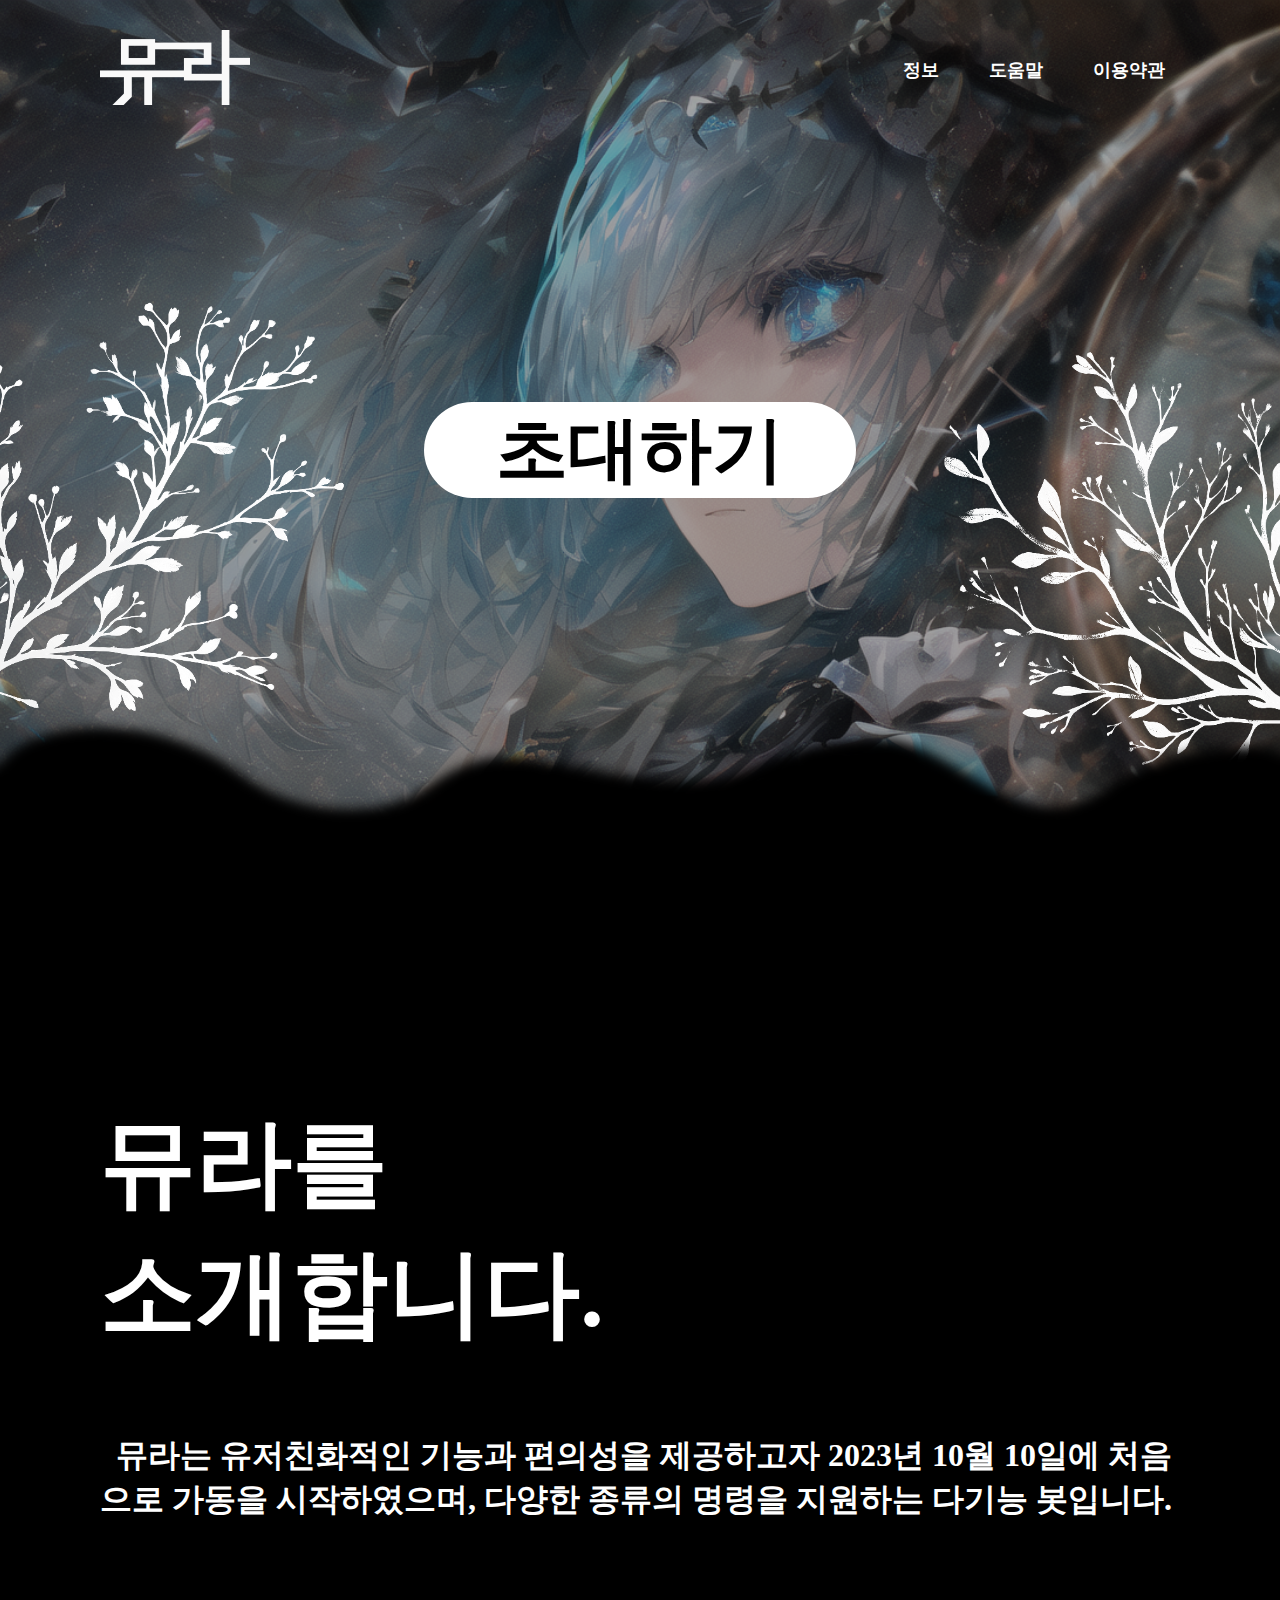
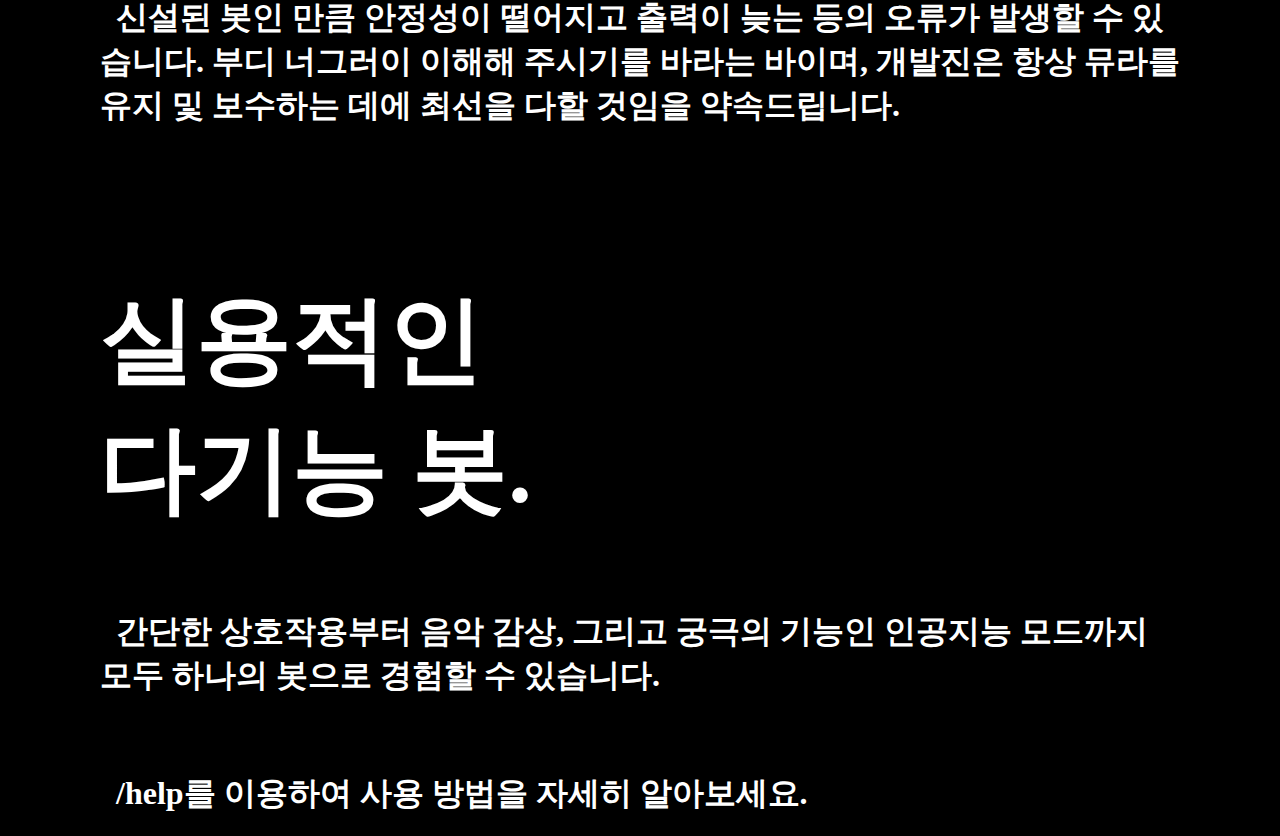
<file: index.html>
<!DOCTYPE html>
<html>

<head>
    <meta charset = 'UTF-8'>
    <meta name = 'description' content = 'Introducing Myura'>
    <meta name = 'keywords' content = '뮤라'>
    <meta name = 'author' content = 'Taeyang'>
    <meta name = 'viewport' content = 'with = device-width, initial-scale = 1.0'>

    <title>뮤라</title>
    <link href = "img/srvicon.jpg" rel = "shortcut icon" type = "image/x-icon">
    <link rel = 'stylesheet' href = 'css/style-home.css'>
    <script src = 'js/main_home.js' defer></script>
    <script src = 'js/main_scroll.js'></script>
</head>

<body>
    <header>
        <a href = 'index.html'><img id = 'Myuralogo' src = img/logo-nobg.png alt = 'Myura'></a>
        <nav class = 'btn'>
            <ul class = 'navi'>
               <li><a href = '#title'>정보<span></span></a></li>
               <li><a href = '#support'>도움말<span></span></a></li>
               <li><a href = 'terms.html'>이용약관<span></span></a></li>
            </ul>

            <a href = '#'><img src = 'img/micon.png' id = 'navi_menubtn'></a>
        </nav>
    </header>

    <section class = 'header'>
        <h2 id = 'maintxt'><a href = 'https://discord.com/api/oauth2/authorize?client_id=853553241127649310&permissions=8&scope=bot%20applications.commands'>　초대하기　<span></span></a></h2>
        <div class = 'tre'>
            <img src = 'img/treel2.png' id = 'tree-left'>
            <img src = 'img/treer2.png' id = 'tree-right'>
        </div>
    </section>

    <div class = 'desc'>
        <img src = 'img/waterline.png' id = 'water-line'>
        <div class = 'desctxt'>
            <h2 id = 'title'>뮤라를<br>소개합니다.</h2>
            <h4><br><br>&nbsp; 뮤라는 유저친화적인 기능과 편의성을 제공하고자 2023년 10월 10일에 처음으로 가동을 시작하였으며, 다양한 종류의 명령을 지원하는 다기능 봇입니다.<br><br></h4>
            <h4><br>&nbsp; 신설된 봇인 만큼 안정성이 떨어지고 출력이 늦는 등의 오류가 발생할 수 있습니다. 부디 너그러이 이해해 주시기를 바라는 바이며, 개발진은 항상 뮤라를 유지 및 보수하는 데에 최선을 다할 것임을 약속드립니다.<br><br></h4>
            <h2 id = 'support'><br>실용적인<br>다기능 봇.
            <h4><br><br>&nbsp; 간단한 상호작용부터 음악 감상, 그리고 궁극의 기능인 인공지능 모드까지 모두 하나의 봇으로 경험할 수 있습니다.<br><br></h4>
            <h4><br>&nbsp; /help를 이용하여 사용 방법을 자세히 알아보세요.</h4>
        </div>
    </div>

</body>

</html>
</file>
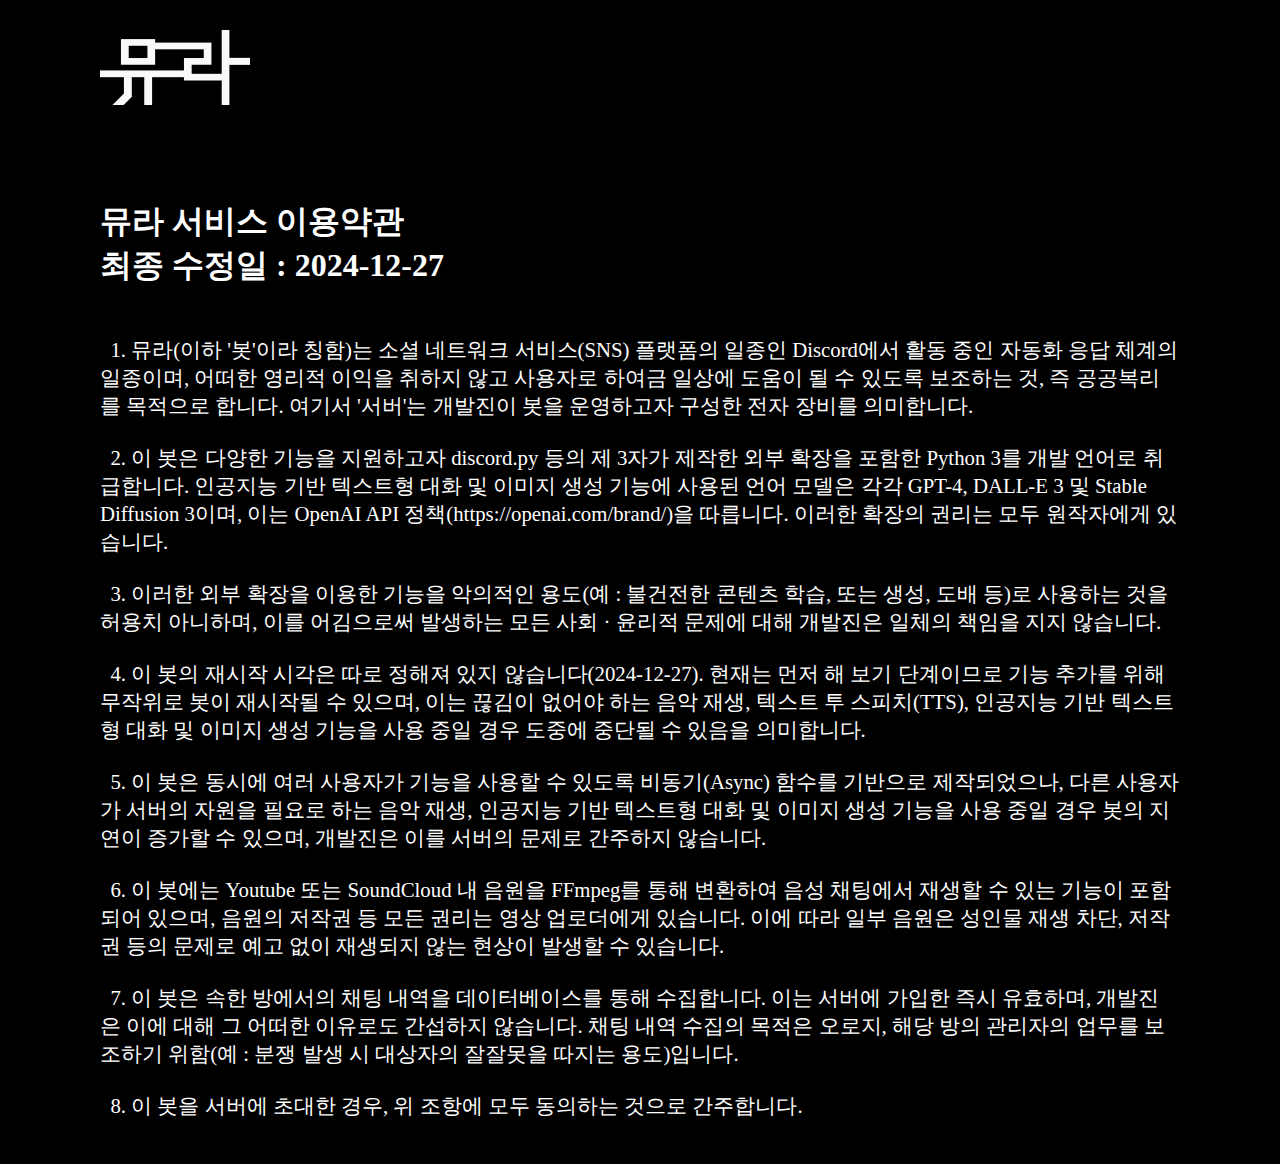
<file: terms.html>
<!DOCTYPE html>
<html>

<head>
    <meta charset = 'UTF-8'>
    <meta name = 'description' content = 'Introducing Myura'>
    <meta name = 'keywords' content = '뮤라'>
    <meta name = 'author' content = 'Taeyang'>
    <meta name = 'viewport' content = 'with = device-width, initial-scale = 1.0'>

    <title>뮤라</title>
    <link href = "img/srvicon.jpg" rel = "shortcut icon" type = "image/x-icon">
    <link rel = 'stylesheet' href = 'css/style-terms.css'>
    <script src = 'js/main_home.js' defer></script>
    <script src = 'js/main_scroll.js'></script>
</head>

<body>
    <header>
        <a href = 'index.html'><img id = 'Myuralogo' src = img/logo-nobg.png alt = 'Myura'></a>
    </header>

    <div class = 'desc'>
        <img src = 'img/waterline.png' id = 'water-line'>
        <div class = 'desctxt'>
            <h1 id = 'title'>뮤라 서비스 이용약관<br>최종 수정일 : 2024-12-27</h1>
            <p><br><br>&nbsp; 1. 뮤라(이하 '봇'이라 칭함)는 소셜 네트워크 서비스(SNS) 플랫폼의 일종인 Discord에서 활동 중인 자동화 응답 체계의 일종이며, 어떠한 영리적 이익을 취하지 않고 사용자로 하여금 일상에 도움이 될 수 있도록 보조하는 것, 즉 공공복리를 목적으로 합니다. 여기서 '서버'는 개발진이 봇을 운영하고자 구성한 전자 장비를 의미합니다.<br><br></p>
            <p>&nbsp; 2. 이 봇은 다양한 기능을 지원하고자 discord.py 등의 제 3자가 제작한 외부 확장을 포함한 Python 3를 개발 언어로 취급합니다. 인공지능 기반 텍스트형 대화 및 이미지 생성 기능에 사용된 언어 모델은 각각 GPT-4, DALL-E 3 및 Stable Diffusion 3이며, 이는 OpenAI API 정책(https://openai.com/brand/)을 따릅니다. 이러한 확장의 권리는 모두 원작자에게 있습니다.<br><br></p>
            <p>&nbsp; 3. 이러한 외부 확장을 이용한 기능을 악의적인 용도(예 : 불건전한 콘텐츠 학습, 또는 생성, 도배 등)로 사용하는 것을 허용치 아니하며, 이를 어김으로써 발생하는 모든 사회 · 윤리적 문제에 대해 개발진은 일체의 책임을 지지 않습니다.<br><br></p>
            <p>&nbsp; 4. 이 봇의 재시작 시각은 따로 정해져 있지 않습니다(2024-12-27). 현재는 먼저 해 보기 단계이므로 기능 추가를 위해 무작위로 봇이 재시작될 수 있으며, 이는 끊김이 없어야 하는 음악 재생, 텍스트 투 스피치(TTS), 인공지능 기반 텍스트형 대화 및 이미지 생성 기능을 사용 중일 경우 도중에 중단될 수 있음을 의미합니다.<br><br></p>
            <p>&nbsp; 5. 이 봇은 동시에 여러 사용자가 기능을 사용할 수 있도록 비동기(Async) 함수를 기반으로 제작되었으나, 다른 사용자가 서버의 자원을 필요로 하는 음악 재생, 인공지능 기반 텍스트형 대화 및 이미지 생성 기능을 사용 중일 경우 봇의 지연이 증가할 수 있으며, 개발진은 이를 서버의 문제로 간주하지 않습니다.<br><br></p>
            <p>&nbsp; 6. 이 봇에는 Youtube 또는 SoundCloud 내 음원을 FFmpeg를 통해 변환하여 음성 채팅에서 재생할 수 있는 기능이 포함되어 있으며, 음원의 저작권 등 모든 권리는 영상 업로더에게 있습니다. 이에 따라 일부 음원은 성인물 재생 차단, 저작권 등의 문제로 예고 없이 재생되지 않는 현상이 발생할 수 있습니다.<br><br></p>
            <p>&nbsp; 7. 이 봇은 속한 방에서의 채팅 내역을 데이터베이스를 통해 수집합니다. 이는 서버에 가입한 즉시 유효하며, 개발진은 이에 대해 그 어떠한 이유로도 간섭하지 않습니다. 채팅 내역 수집의 목적은 오로지, 해당 방의 관리자의 업무를 보조하기 위함(예 : 분쟁 발생 시 대상자의 잘잘못을 따지는 용도)입니다.<br><br></p>
            <p>&nbsp; 8. 이 봇을 서버에 초대한 경우, 위 조항에 모두 동의하는 것으로 간주합니다.<br><br></p>
        </div>
    </div>

</body>

</html>
</file>
<file: css/style-home.css>
@import url('https://fonts.googleapis.com/css2?family=Noto+Sans+KR:wght@500;600&display=swap');

html {
    scroll-behavior: smooth;
}

* {
    margin: 0;
    padding: 0;
    box-sizing: border-box;
    font-family: 'Noto Sans Korean';
}

body {
    min-height: 100vh;
    overflow-x: hidden;
}

header {
    position: absolute;
    top: 0;
    left: 0;
    width: 100%;
    padding: 30px 100px;
    display: flex;
    justify-content: space-between;
    align-items: center;
    z-index: 100;
}

#Myuralogo {
    position: relative;
    top: 0;
    left: 0;
    width: 150px;
    height: 75px;
    object-fit: cover;
}

.navi {
    display: flex;
    list-style: none;
}

.navi a {
    position: relative;
    font-size: 1.1em;
    color: #fff;
    font-weight: 600;
    text-decoration: none;
    margin-left: 20px;
    padding: 6px 15px;
    transition: .5s;
}

.navi a:hover {
    color: #333;
}

.navi a span {
    position: absolute;
    top: 0;
    left: 0;
    width: 100%;
    height: 100%;
    background: #fff;
    border-radius: 30px;
    z-index: -1;
    transform: scale(0);
    opacity: 0;
    transition: .5s;
}

.navi a:hover span {
    transform: scale(1);
    opacity: 3;
}

#navi_menubtn {
    position: absolute;
    display: none;
    top: 31px;
    right: 31px;
    width: 50px;
    height: 50px;
    z-index: 10;
}

.header {
    position: relative;
    display: flex;
    justify-content: center;
    align-items: center;
    height: 100vh;
    background: url('../img/girl.png');
    background-size: cover;
    background-position: right;
    background-attachment: fixed;
}

#maintxt {
    display: flex;
    justify-content: center;
    align-items: center;
}

#maintxt a{
    position: absolute;
    font-size: 3em;
    color: #000;
    text-decoration: none;
    background: #fff;
    background-size: contain;
    border-radius: 50px;
    z-index: 5;
}

.tre {
    display: flex;
    position: absolute;
    justify-content:space-around;
    top: 250px;
    width: 130%;
    pointer-events: none;
}

.tre img#tree-left {
    width: 600px;
    height: 600px;
    object-fit: cover;
    transform: translateX(-12vh)
}

.tre img#tree-right {
    width: 650px;
    height: 650px;
    object-fit: cover;
    transform: translateX(18vh);
}

.desc {
    position: relative;
    width: 100%;
}

.desc img {
    position: absolute;
    top: -21vh;
    width: 100%;
    pointer-events: none;
    z-index: 10;
}

.desctxt {
    position: absolute;
    top: 20vh;
    padding: 20px 100px;
    width: 100%;
    color: #fff;
    background: #000;
    z-index: 10;
}

.desctxt h2 {
    font-size: 6em;
}

.desctxt h4 {
    font-size: 2em;
}

@media screen and (max-width: 750px) {
    header {
        align-items: flex-start;
        padding: 25px;
    }

    .navi {
        flex-direction: column;
        display: none;
        width: 100%;
        font-size: 1.25em;
        align-items: flex-end;
        margin-top: 70px;
        line-height: 50px;
    }

    .desctxt h2 {
        font-size: 5em;
    }
    
    .desctxt h4 {
        font-size: 1.9em;
    }

    #navi_menubtn {
        display: block;
    }

    .navi.active {
        display: flex;
    }

    .header img {
        display: none;
    }

    #maintxt a {
        font-size: 2.2em;
    }

    .desctxt {
        padding: 0 25px;
        font-size: 75%;
    }
}
</file>
<file: css/style-terms.css>
@import url('https://fonts.googleapis.com/css2?family=Noto+Sans+KR:wght@500;600&display=swap');

html {
    scroll-behavior: smooth;
}

* {
    margin: 0;
    padding: 0;
    box-sizing: border-box;
    font-family: 'Noto Sans Korean';
}

body {
    min-height: 100vh;
    overflow-x: hidden;
}

header {
    position: absolute;
    top: 0;
    left: 0;
    width: 100%;
    padding: 30px 100px;
    display: flex;
    justify-content: space-between;
    align-items: center;
    z-index: 100;
}

#Myuralogo {
    position: relative;
    top: 0;
    left: 0;
    width: 150px;
    height: 75px;
    object-fit: cover;
}

#navi_menubtn {
    position: absolute;
    display: none;
    top: 31px;
    right: 31px;
    width: 50px;
    height: 50px;
    z-index: 10;
}

.desc {
    position: absolute;
    width: 100%;
}

.desc img {
    position: absolute;
    top: -21vh;
    width: 100%;
    pointer-events: none;
    z-index: 10;
}

.desctxt {
    position: absolute;
    top: 20vh;
    padding: 20px 100px;
    width: 100%;
    color: #fff;
    background: #000;
    z-index: 10;
}

.desctxt h2 {
    font-size: 3em;
}

.desctxt p {
    font-size: 1.3em;
}

@media screen and (max-width: 750px) {
    header {
        align-items: flex-start;
        padding: 25px;
    }

    .header img {
        display: none;
    }

    #maintxt a {
        font-size: 2.2em;
    }

    .desctxt {
        padding: 0 25px;
        font-size: 75%;
    }
}
</file>
